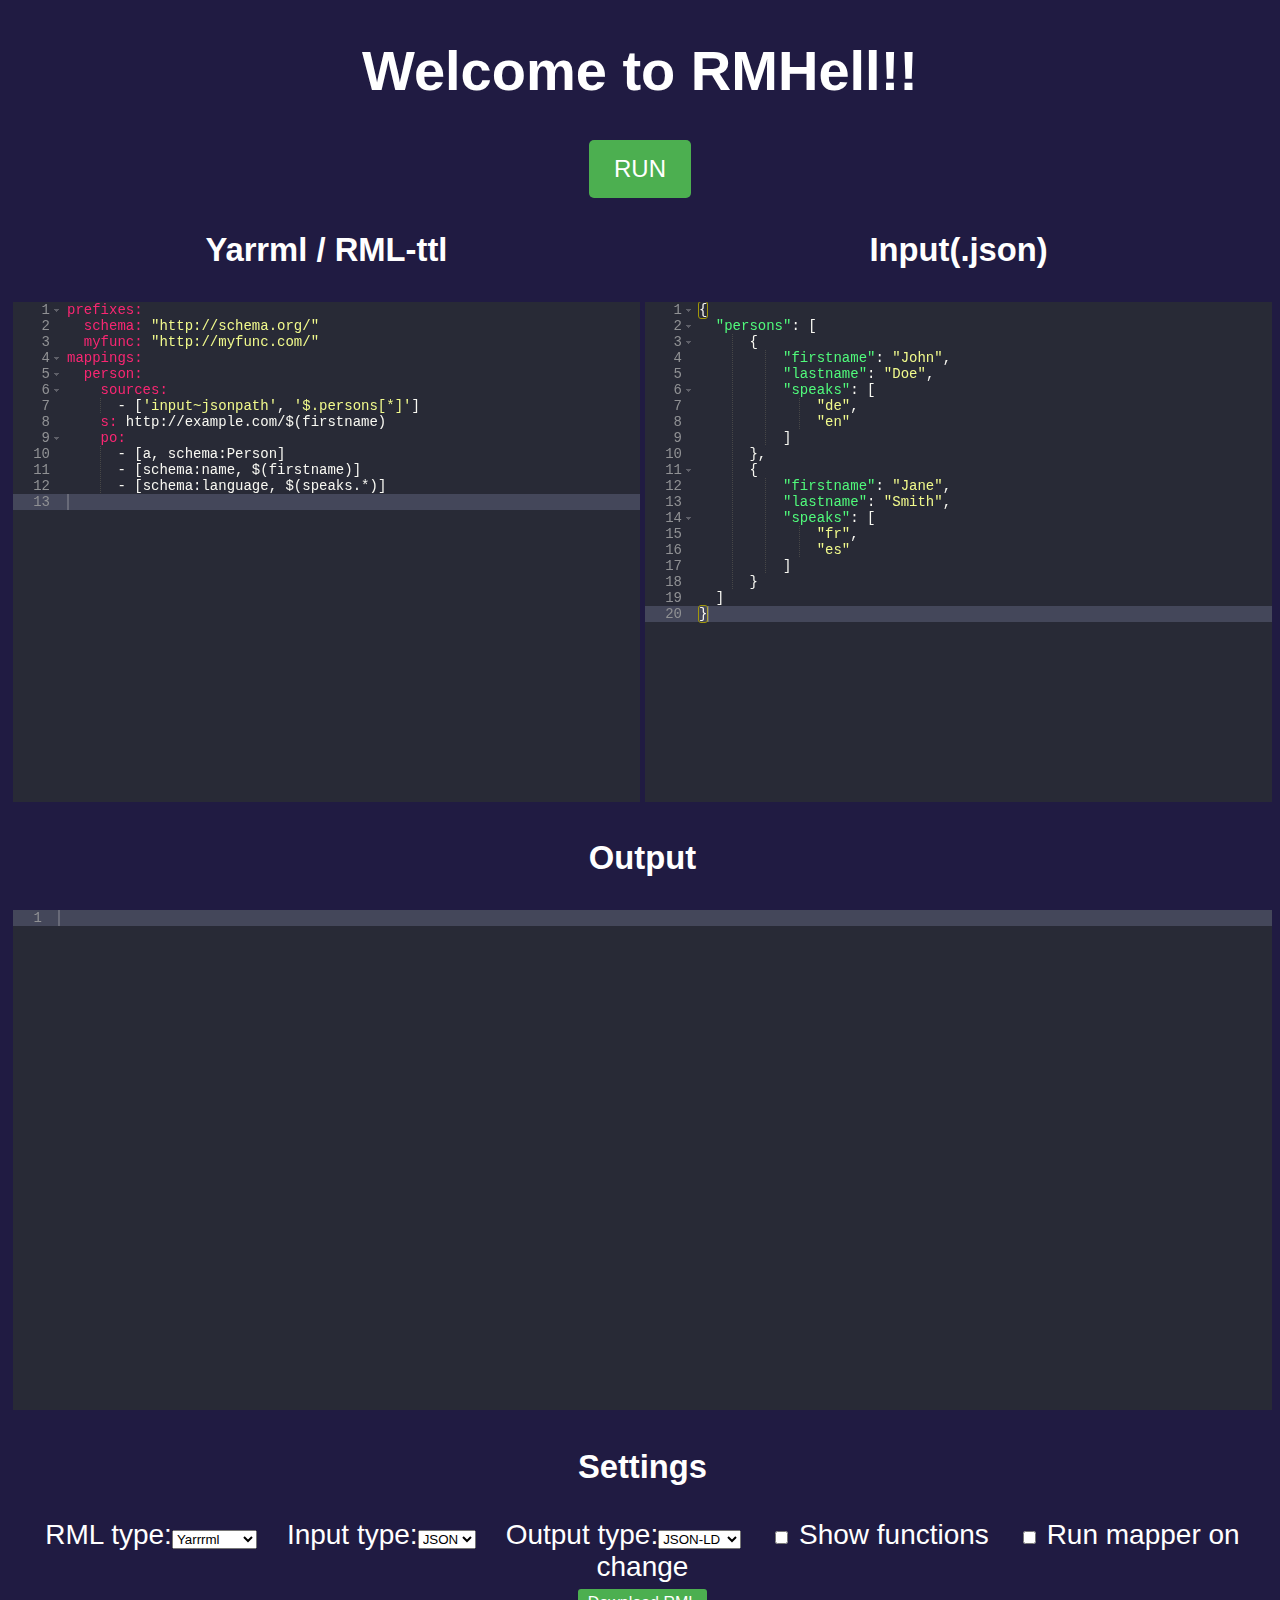
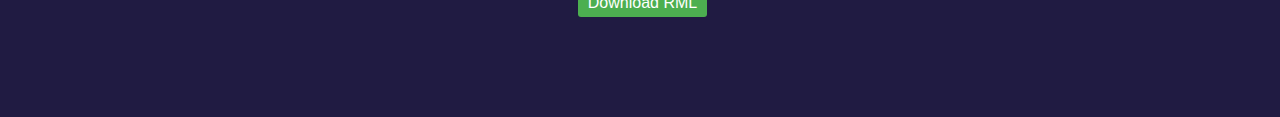
<file: rml/index.html>
<!doctype html><html lang="en"><head><meta charset="utf-8"/><link rel="shortcut icon" href="/rml/favicon.ico"/><meta name="viewport" content="width=device-width,initial-scale=1,shrink-to-fit=no"/><meta name="theme-color" content="#000000"/><link rel="manifest" href="/rml/manifest.json"/><title>RML JS</title><link href="/rml/static/css/main.854c219c.chunk.css" rel="stylesheet"></head><body><noscript>You need to enable JavaScript to run this app.</noscript><div id="root"></div><script>!function(r){function e(e){for(var n,l,i=e[0],a=e[1],f=e[2],c=0,s=[];c<i.length;c++)l=i[c],Object.prototype.hasOwnProperty.call(o,l)&&o[l]&&s.push(o[l][0]),o[l]=0;for(n in a)Object.prototype.hasOwnProperty.call(a,n)&&(r[n]=a[n]);for(p&&p(e);s.length;)s.shift()();return u.push.apply(u,f||[]),t()}function t(){for(var r,e=0;e<u.length;e++){for(var t=u[e],n=!0,i=1;i<t.length;i++){var a=t[i];0!==o[a]&&(n=!1)}n&&(u.splice(e--,1),r=l(l.s=t[0]))}return r}var n={},o={1:0},u=[];function l(e){if(n[e])return n[e].exports;var t=n[e]={i:e,l:!1,exports:{}};return r[e].call(t.exports,t,t.exports,l),t.l=!0,t.exports}l.m=r,l.c=n,l.d=function(r,e,t){l.o(r,e)||Object.defineProperty(r,e,{enumerable:!0,get:t})},l.r=function(r){"undefined"!=typeof Symbol&&Symbol.toStringTag&&Object.defineProperty(r,Symbol.toStringTag,{value:"Module"}),Object.defineProperty(r,"__esModule",{value:!0})},l.t=function(r,e){if(1&e&&(r=l(r)),8&e)return r;if(4&e&&"object"==typeof r&&r&&r.__esModule)return r;var t=Object.create(null);if(l.r(t),Object.defineProperty(t,"default",{enumerable:!0,value:r}),2&e&&"string"!=typeof r)for(var n in r)l.d(t,n,function(e){return r[e]}.bind(null,n));return t},l.n=function(r){var e=r&&r.__esModule?function(){return r.default}:function(){return r};return l.d(e,"a",e),e},l.o=function(r,e){return Object.prototype.hasOwnProperty.call(r,e)},l.p="/rml/";var i=this["webpackJsonpyarrrml-editor"]=this["webpackJsonpyarrrml-editor"]||[],a=i.push.bind(i);i.push=e,i=i.slice();for(var f=0;f<i.length;f++)e(i[f]);var p=a;t()}([])</script><script src="/rml/static/js/2.02c5cba8.chunk.js"></script><script src="/rml/static/js/main.269b2474.chunk.js"></script></body></html>
</file>
<file: rml/static/css/main.854c219c.chunk.css>
body{margin:0;padding:0;font-family:-apple-system,BlinkMacSystemFont,"Segoe UI","Roboto","Oxygen","Ubuntu","Cantarell","Fira Sans","Droid Sans","Helvetica Neue",sans-serif;-webkit-font-smoothing:antialiased;-moz-osx-font-smoothing:grayscale}code{font-family:source-code-pro,Menlo,Monaco,Consolas,"Courier New",monospace}.App{text-align:center}.App-header{background-color:#201b42;min-height:100vh;display:-webkit-flex;display:flex;-webkit-flex-direction:column;flex-direction:column;-webkit-align-items:center;align-items:center;-webkit-justify-content:center;justify-content:center;font-size:calc(10px + 2vmin);color:#fff}.grid{display:grid;grid-template-columns:50% 50%;grid-template-rows:auto auto;grid-gap:5px;width:98vw}.width-auto{width:auto}.button{display:inline-block;padding:15px 25px;font-size:24px;cursor:pointer;text-align:center;text-decoration:none;outline:none;color:#fff;background-color:#4caf50;border:none;border-radius:5px}.small{padding:5px 10px;font-size:16px;border-radius:3px}.button:hover{background-color:#3e8e41}.footer{padding-bottom:100px}.marginRight{padding-right:30px}.ace-dracula .ace_meta.ace_tag{color:#f92672}.ace-dracula .ace_keyword{color:#f92672!important}.ace-dracula .ace_marker-layer .ace_selection{background:#9194a2!important}
/*# sourceMappingURL=main.854c219c.chunk.css.map */
</file>
